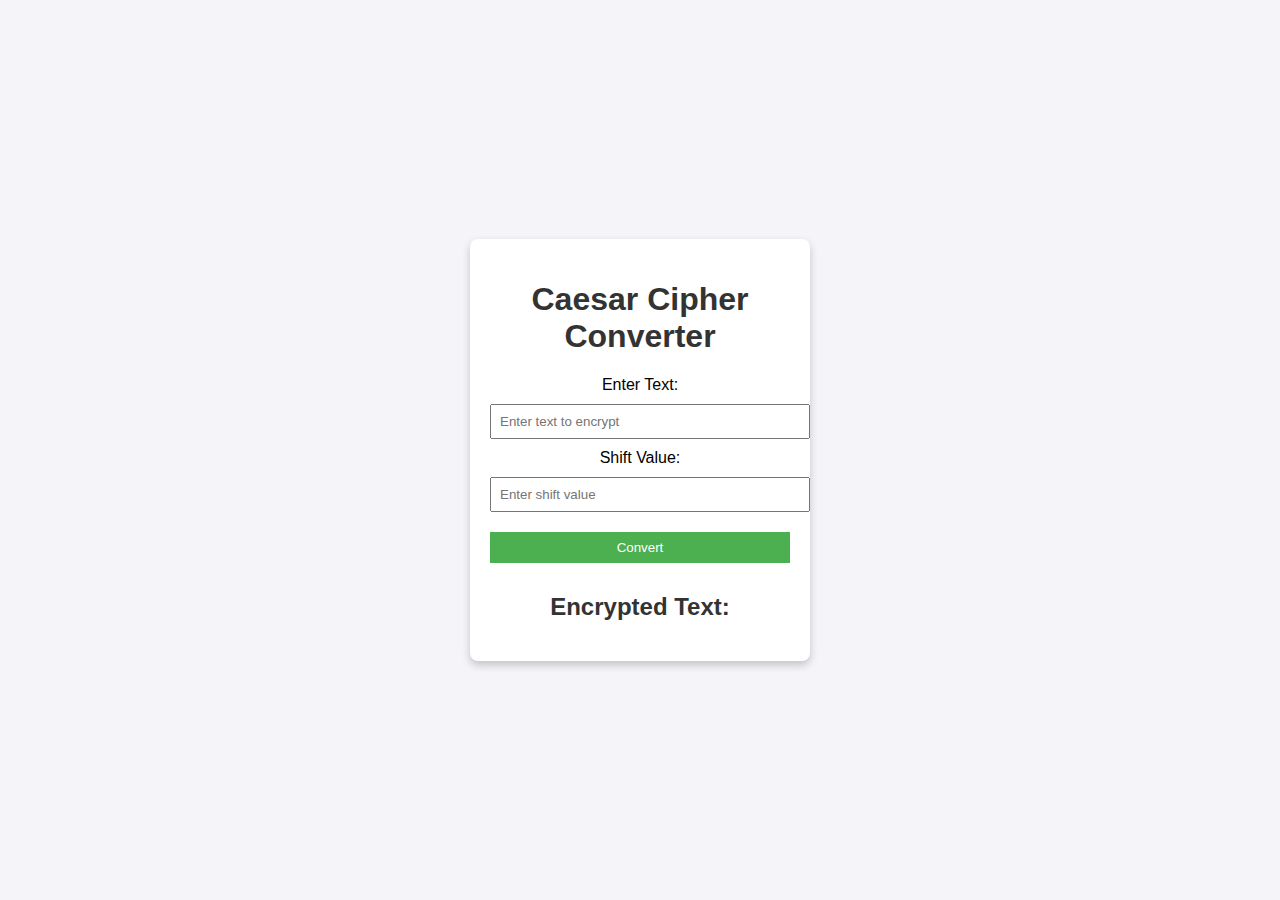
<file: index.html>
<!-- <!DOCTYPE html>
<html lang="en">
<head>
    <meta charset="UTF-8">
    <meta name="viewport" content="width=device-width, initial-scale=1.0">
    <title>Document</title>
    <link rel="stylesheet" href="style.css">

</head>
<body>
    <div class="titlu">
        <h1>Cifrul lui Cesar</h1>
    </div class="main">
        <div class="scrie-rezultat">
            <input id="intrare" type="text">
        </div>
        <button id="convert">Convert</button>
        <div class="afisare-rezultat">
            <p id="rezultat">test</p>
        </div>
    <div></div>
</body>
</html>
 -->
<!DOCTYPE html>
<html lang="en">
<head>
  <meta charset="UTF-8">
  <meta name="viewport" content="width=device-width, initial-scale=1.0">
  <title>Caesar Cipher Converter</title>
  <link rel="stylesheet" href="style.css">
</head>
<body>
  <div class="container">
    <h1>Caesar Cipher Converter</h1>
    <label for="text">Enter Text:</label>
    <input type="text" id="text" placeholder="Enter text to encrypt">
    
    <label for="shift">Shift Value:</label>
    <input type="number" id="shift" placeholder="Enter shift value">
    
    <button onclick="convertText()">Convert</button>
    
    <h2>Encrypted Text:</h2>
    <p id="output"></p>
  </div>
  <script src="app.js"></script>
</body>
</html>
</file>
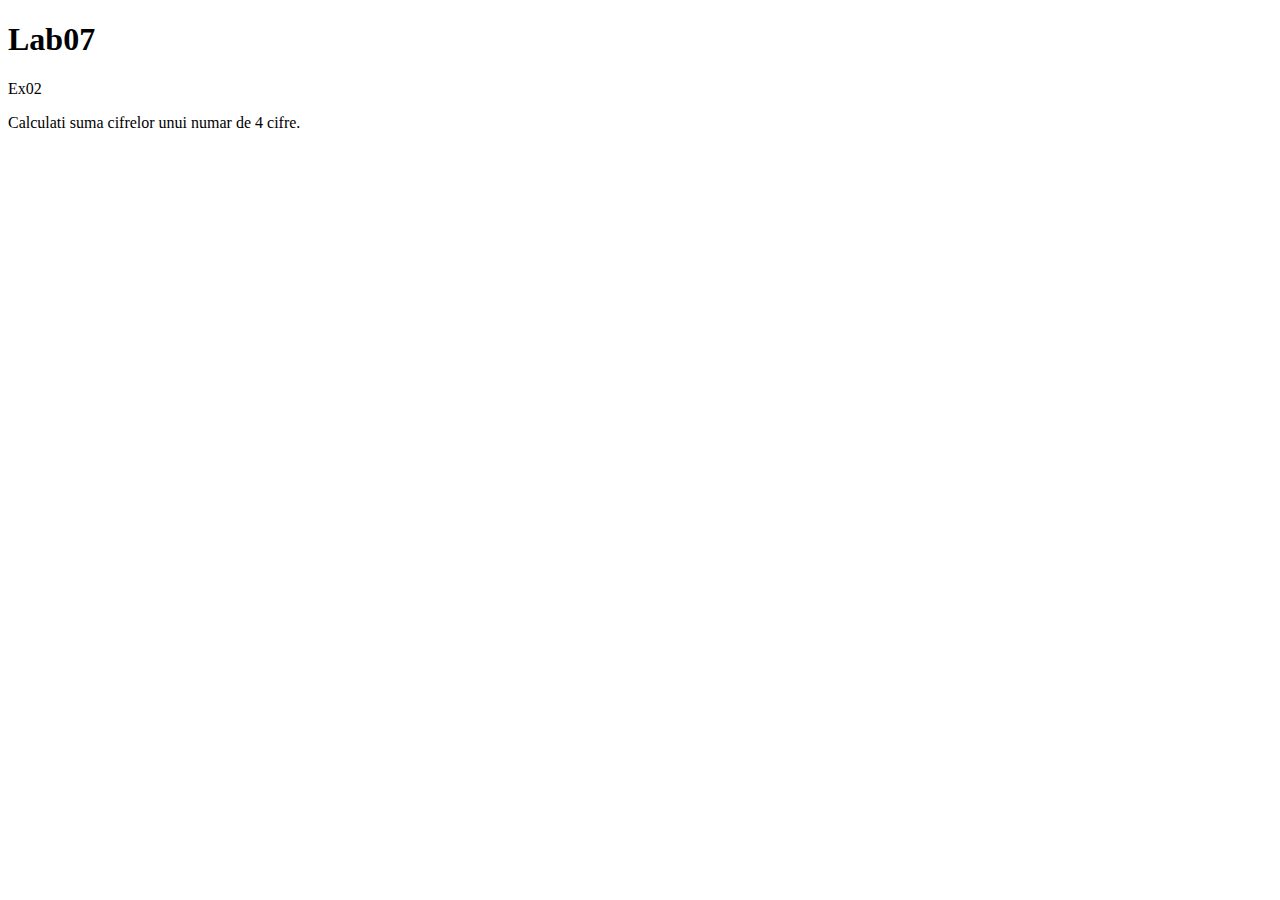
<file: ex02/index.html>
<!DOCTYPE html>
<html lang="en">
<head>
    <meta charset="UTF-8">
    <meta name="viewport" content="width=device-width, initial-scale=1.0">
    <title>Document</title>
</head>
<body>
    <h1>Lab07</h1>
    <p>Ex02</p>
    <p>Calculati suma cifrelor unui numar de 4 cifre.</p>
    <script src="ex02.js"></script>
</body>
</html>
</file>
<file: style.css>
body {
    font-family: Arial, sans-serif;
    display: flex;
    justify-content: center;
    align-items: center;
    height: 100vh;
    margin: 0;
    background-color: #f4f4f9;
  }
  
  .container {
    background-color: #fff;
    padding: 20px;
    border-radius: 8px;
    box-shadow: 0 4px 8px rgba(0, 0, 0, 0.2);
    width: 300px;
    text-align: center;
  }
  
  h1, h2 {
    color: #333;
  }
  
  input, button {
    margin: 10px 0;
    padding: 8px;
    width: 100%;
  }
  
  button {
    background-color: #4CAF50;
    color: white;
    border: none;
    cursor: pointer;
  }
  
  button:hover {
    background-color: #45a049;
  }
  
  p {
    font-size: 1.2em;
    color: #555;
  }
</file>
